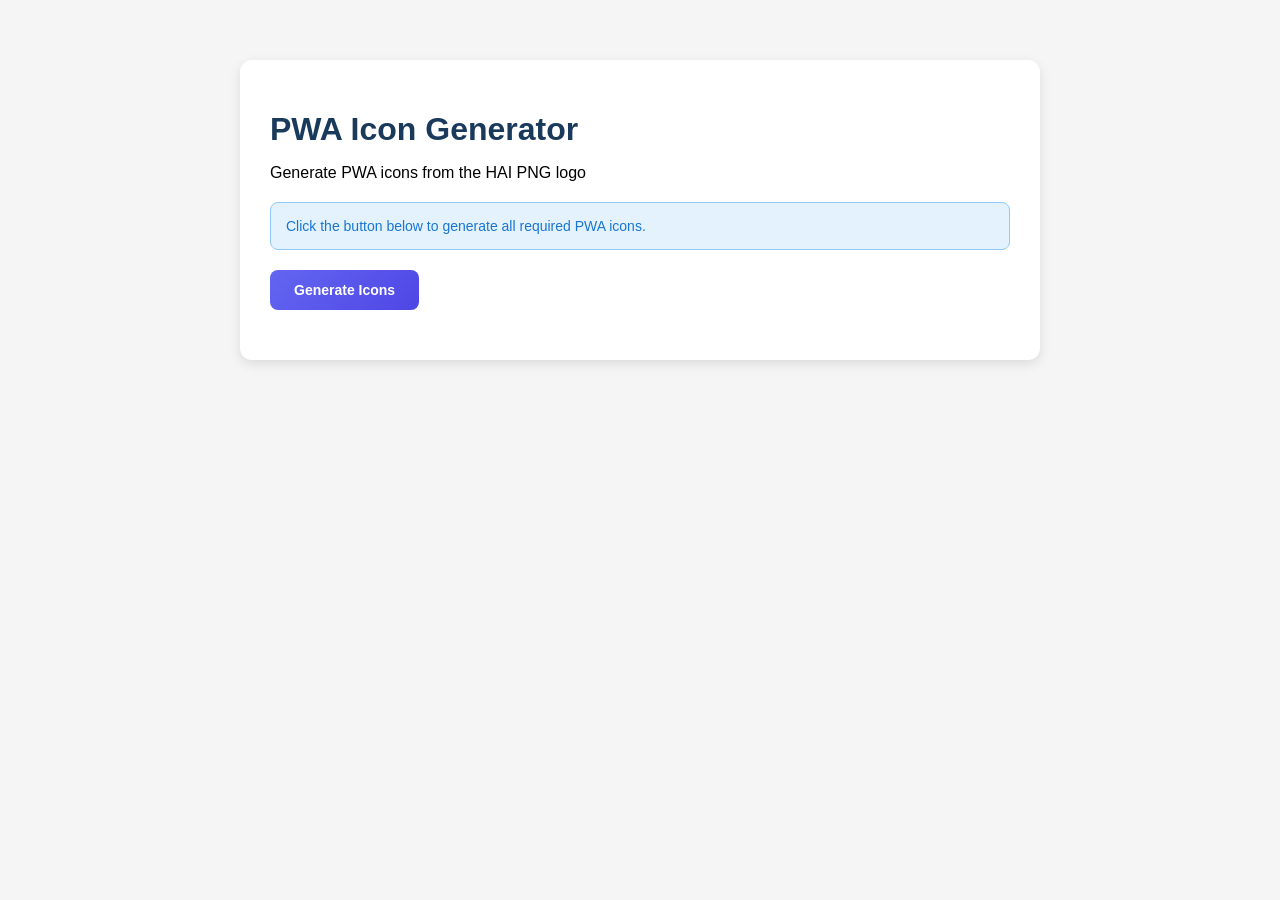
<file: generate-icons.html>
<!DOCTYPE html>
<html lang="en">
<head>
  <meta charset="UTF-8" />
  <meta name="viewport" content="width=device-width, initial-scale=1.0" />
  <title>PWA Icon Generator</title>
  <style>
    body {
      font-family: -apple-system, BlinkMacSystemFont, 'Segoe UI', Roboto, sans-serif;
      max-width: 800px;
      margin: 40px auto;
      padding: 20px;
      background: #f5f5f5;
    }
    .container {
      background: white;
      padding: 30px;
      border-radius: 12px;
      box-shadow: 0 4px 12px rgba(0,0,0,0.1);
    }
    h1 {
      color: #1a3a5c;
      margin-bottom: 10px;
    }
    .status {
      padding: 15px;
      border-radius: 8px;
      margin: 20px 0;
      font-size: 14px;
    }
    .status.info {
      background: #e3f2fd;
      color: #1976d2;
      border: 1px solid #90caf9;
    }
    .status.success {
      background: #e8f5e9;
      color: #388e3c;
      border: 1px solid #81c784;
    }
    .status.error {
      background: #ffebee;
      color: #d32f2f;
      border: 1px solid #ef5350;
    }
    button {
      background: linear-gradient(135deg, #6366f1, #4f46e5);
      color: white;
      border: none;
      padding: 12px 24px;
      border-radius: 8px;
      font-size: 14px;
      font-weight: 600;
      cursor: pointer;
      transition: all 0.3s;
    }
    button:hover {
      transform: translateY(-2px);
      box-shadow: 0 4px 12px rgba(99, 102, 241, 0.4);
    }
    button:disabled {
      opacity: 0.5;
      cursor: not-allowed;
    }
    .icon-preview {
      display: grid;
      grid-template-columns: repeat(auto-fill, minmax(100px, 1fr));
      gap: 15px;
      margin-top: 20px;
    }
    .icon-item {
      text-align: center;
      padding: 10px;
      background: #f9f9f9;
      border-radius: 8px;
    }
    .icon-item img {
      width: 64px;
      height: 64px;
      object-fit: contain;
      margin-bottom: 8px;
    }
    .icon-item span {
      font-size: 11px;
      color: #666;
      display: block;
    }
    .progress {
      margin-top: 20px;
    }
    .progress-bar {
      height: 4px;
      background: #e0e0e0;
      border-radius: 2px;
      overflow: hidden;
    }
    .progress-bar-fill {
      height: 100%;
      background: linear-gradient(90deg, #6366f1, #4f46e5);
      width: 0%;
      transition: width 0.3s;
    }
  </style>
</head>
<body>
  <div class="container">
    <h1>PWA Icon Generator</h1>
    <p>Generate PWA icons from the HAI PNG logo</p>

    <div id="status" class="status info">
      Click the button below to generate all required PWA icons.
    </div>

    <button id="generateBtn" onclick="generateIcons()">
      <i class="fas fa-download"></i> Generate Icons
    </button>

    <div class="progress" id="progress" style="display: none;">
      <div class="progress-bar">
        <div class="progress-bar-fill" id="progressBar"></div>
      </div>
      <p id="progressText" style="font-size: 13px; color: #666; margin-top: 8px;"></p>
    </div>

    <div class="icon-preview" id="iconPreview"></div>
  </div>

  <script>
    const ICON_SIZES = [192, 512];
    const APPLE_SIZES = [60, 76, 120, 144, 152, 167, 180];

    async function generateIcons() {
      const btn = document.getElementById('generateBtn');
      const status = document.getElementById('status');
      const progress = document.getElementById('progress');
      const progressBar = document.getElementById('progressBar');
      const progressText = document.getElementById('progressText');
      const preview = document.getElementById('iconPreview');

      btn.disabled = true;
      progress.style.display = 'block';
      preview.innerHTML = '';

      try {
        // Load the source logo
        status.className = 'status info';
        status.textContent = 'Loading source logo...';

        const logo = await loadImage('media/tdv-import/skin/logo.png');
        const totalIcons = ICON_SIZES.length + APPLE_SIZES.length + 2; // +2 for default apple icon and favicon
        let completed = 0;

        // Generate standard icons
        for (const size of ICON_SIZES) {
          progressText.textContent = `Generating icon ${size}x${size}...`;
          const canvas = createIcon(logo, size);
          await downloadCanvas(canvas, `media/pwa/icon-${size}x${size}.png`);
          addPreview(size, canvas.toDataURL());
          completed++;
          progressBar.style.width = `${(completed / totalIcons) * 100}%`;
        }

        // Generate Apple touch icons
        for (const size of APPLE_SIZES) {
          progressText.textContent = `Generating Apple touch icon ${size}x${size}...`;
          const canvas = createIcon(logo, size);
          await downloadCanvas(canvas, `media/pwa/apple-touch-icon-${size}x${size}.png`);
          addPreview(size, canvas.toDataURL());
          completed++;
          progressBar.style.width = `${(completed / totalIcons) * 100}%`;
        }

        // Generate default Apple touch icon (180x180)
        progressText.textContent = 'Generating default Apple touch icon...';
        const defaultAppleCanvas = createIcon(logo, 180);
        await downloadCanvas(defaultAppleCanvas, 'media/pwa/apple-touch-icon.png');
        completed++;
        progressBar.style.width = `${(completed / totalIcons) * 100}%`;

        // Generate favicon
        progressText.textContent = 'Generating favicon...';
        const faviconCanvas = createIcon(logo, 32);
        await downloadCanvas(faviconCanvas, 'media/pwa/favicon.ico');
        completed++;
        progressBar.style.width = '100%';

        status.className = 'status success';
        status.innerHTML = `✓ All icons generated successfully!<br>
                           <strong>Important:</strong> Your browser downloaded the icons. 
                           You need to manually move them to the <code>media/pwa/</code> folder.`;

        btn.disabled = false;
        btn.textContent = 'Generate Again';

      } catch (error) {
        console.error('Icon generation failed:', error);
        status.className = 'status error';
        status.textContent = `✗ Error: ${error.message}`;
        btn.disabled = false;
      }
    }

    function loadImage(src) {
      return new Promise((resolve, reject) => {
        const img = new Image();
        img.crossOrigin = 'anonymous';
        img.onload = () => resolve(img);
        img.onerror = () => reject(new Error(`Failed to load ${src}`));
        img.src = src;
      });
    }

    function createIcon(source, size) {
      const canvas = document.createElement('canvas');
      canvas.width = size;
      canvas.height = size;
      const ctx = canvas.getContext('2d');

      // Clear canvas
      ctx.clearRect(0, 0, size, size);

      // Calculate size to fit logo with padding (60% of icon size for safe zone)
      const logoSize = size * 0.6;

      // Calculate position to center the logo
      const x = (size - logoSize) / 2;
      const y = (size - logoSize) / 2;

      // Draw logo centered
      ctx.drawImage(source, x, y, logoSize, logoSize);

      return canvas;
    }

    async function downloadCanvas(canvas, filename) {
      return new Promise((resolve) => {
        canvas.toBlob((blob) => {
          const url = URL.createObjectURL(blob);
          const a = document.createElement('a');
          a.href = url;
          a.download = filename.split('/').pop();
          a.click();
          URL.revokeObjectURL(url);
          setTimeout(resolve, 100);
        }, 'image/png');
      });
    }

    function addPreview(size, dataUrl) {
      const preview = document.getElementById('iconPreview');
      const item = document.createElement('div');
      item.className = 'icon-item';
      item.innerHTML = `
        <img src="${dataUrl}" alt="${size}x${size}" />
        <span>${size}x${size}</span>
      `;
      preview.appendChild(item);
    }
  </script>
</head>
<body>
</body>
</html>
</file>
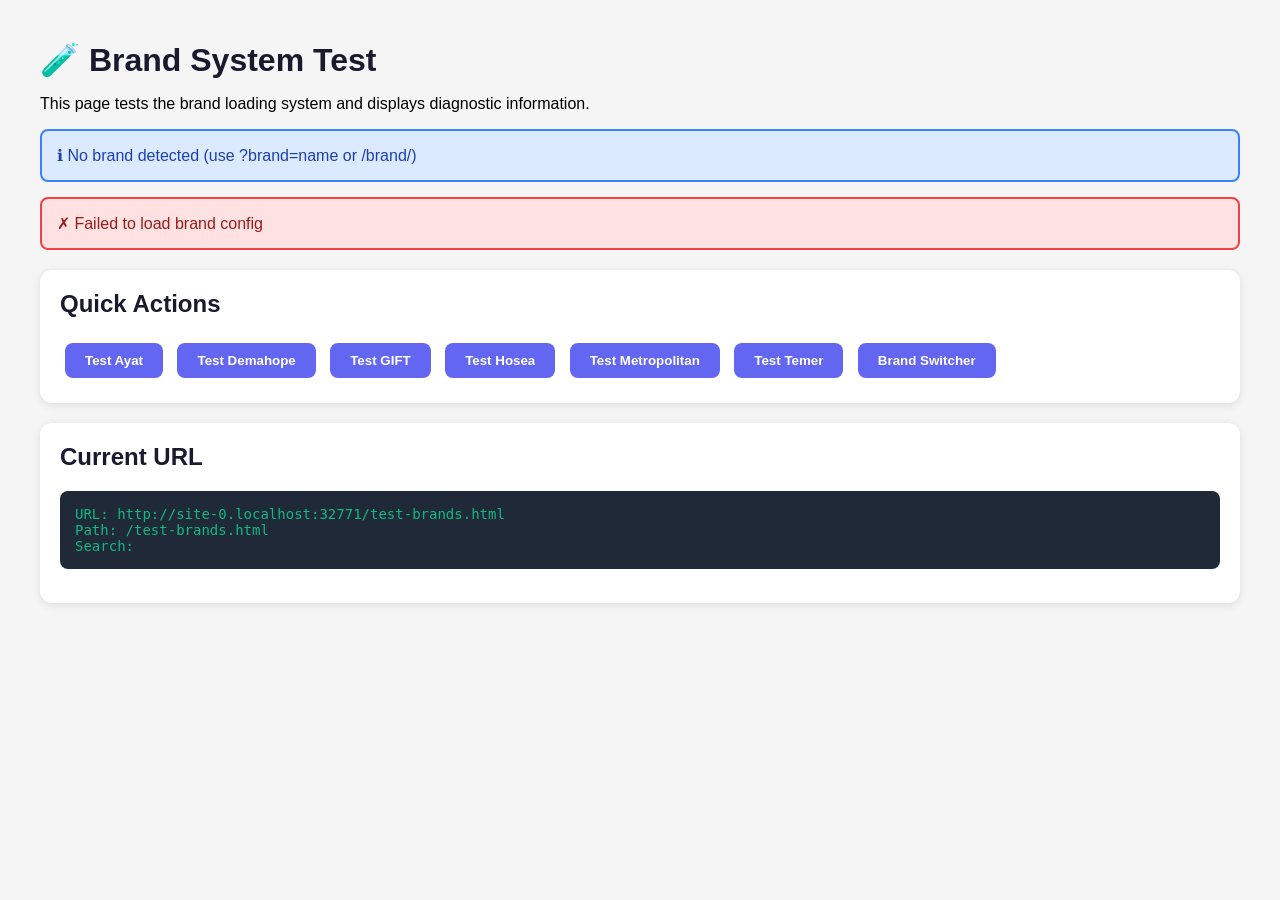
<file: test-brands.html>
<!DOCTYPE html>
<html lang="en">
<head>
  <meta charset="UTF-8">
  <meta name="viewport" content="width=device-width, initial-scale=1.0">
  <title>Brand System Test</title>
  <style>
    body {
      font-family: -apple-system, BlinkMacSystemFont, 'Segoe UI', Roboto, sans-serif;
      max-width: 1200px;
      margin: 0 auto;
      padding: 20px;
      background: #f5f5f5;
    }
    h1 {
      color: #1a1a2e;
      margin-bottom: 10px;
    }
    .status {
      padding: 15px;
      border-radius: 8px;
      margin: 15px 0;
      font-weight: 500;
    }
    .status.success {
      background: #dcfce7;
      color: #166534;
      border: 2px solid #22c55e;
    }
    .status.error {
      background: #fee2e2;
      color: #991b1b;
      border: 2px solid #ef4444;
    }
    .status.info {
      background: #dbeafe;
      color: #1e40af;
      border: 2px solid #3b82f6;
    }
    .test-section {
      background: white;
      border-radius: 12px;
      padding: 20px;
      margin: 20px 0;
      box-shadow: 0 2px 8px rgba(0,0,0,0.1);
    }
    .test-section h2 {
      margin-top: 0;
      color: #1a1a2e;
    }
    .brand-info {
      display: grid;
      grid-template-columns: repeat(auto-fit, minmax(200px, 1fr));
      gap: 15px;
      margin: 15px 0;
    }
    .brand-info-item {
      padding: 10px;
      background: #f9fafb;
      border-radius: 8px;
    }
    .brand-info-item strong {
      display: block;
      color: #6b7280;
      font-size: 0.875rem;
      margin-bottom: 5px;
    }
    .color-box {
      display: inline-block;
      width: 30px;
      height: 30px;
      border-radius: 6px;
      border: 2px solid #e5e7eb;
      margin-right: 8px;
      vertical-align: middle;
    }
    button {
      padding: 10px 20px;
      border: none;
      border-radius: 8px;
      background: #6366f1;
      color: white;
      font-weight: 600;
      cursor: pointer;
      margin: 5px;
      transition: all 0.3s ease;
    }
    button:hover {
      background: #4f46e5;
      transform: translateY(-2px);
    }
    pre {
      background: #1f2937;
      color: #10b981;
      padding: 15px;
      border-radius: 8px;
      overflow-x: auto;
      font-size: 0.875rem;
    }
  </style>
</head>
<body>
  <h1>🧪 Brand System Test</h1>
  <p>This page tests the brand loading system and displays diagnostic information.</p>

  <div id="test-results"></div>

  <div class="test-section">
    <h2>Quick Actions</h2>
    <button onclick="testBrand('ayat')">Test Ayat</button>
    <button onclick="testBrand('demahope')">Test Demahope</button>
    <button onclick="testBrand('gift')">Test GIFT</button>
    <button onclick="testBrand('hosea')">Test Hosea</button>
    <button onclick="testBrand('metropolitan')">Test Metropolitan</button>
    <button onclick="testBrand('temer')">Test Temer</button>
    <button onclick="window.location.href='brand-switcher.html'">Brand Switcher</button>
  </div>

  <div class="test-section">
    <h2>Current URL</h2>
    <pre id="url-info"></pre>
  </div>

  <script type="module">
    import { BrandLoader } from './js/BrandLoader.js';

    const results = document.getElementById('test-results');
    const urlInfo = document.getElementById('url-info');

    // Display URL info
    urlInfo.textContent = `URL: ${window.location.href}\nPath: ${window.location.pathname}\nSearch: ${window.location.search}`;

    // Test function
    window.testBrand = function(brandSlug) {
      window.location.href = `/?brand=${brandSlug}`;
    };

    // Run tests
    async function runTests() {
      const tests = [];
      
      // Test 1: Brand detection
      const brandLoader = new BrandLoader();
      tests.push({
        name: 'Brand Detection',
        status: brandLoader.brandSlug ? 'success' : 'info',
        message: brandLoader.brandSlug 
          ? `✓ Brand detected: ${brandLoader.brandSlug}` 
          : 'ℹ No brand detected (use ?brand=name or /brand/)'
      });

      // Test 2: Load brand config
      try {
        const config = await brandLoader.loadBrandConfig();
        if (config) {
          tests.push({
            name: 'Brand Config Load',
            status: 'success',
            message: `✓ Successfully loaded ${brandLoader.brandSlug} config`
          });

          // Test 3: Display brand info
          if (config.brand) {
            tests.push({
              name: 'Brand Identity',
              status: 'success',
              message: `✓ ${config.brand.companyName}`,
              details: config.brand
            });
          }

          // Test 4: Theme
          if (config.theme) {
            tests.push({
              name: 'Theme Colors',
              status: 'success',
              message: `✓ Primary: ${config.theme.primary}`,
              colors: config.theme
            });
          }
        } else {
          tests.push({
            name: 'Brand Config Load',
            status: 'error',
            message: '✗ Failed to load brand config'
          });
        }
      } catch (error) {
        tests.push({
          name: 'Brand Config Load',
          status: 'error',
          message: `✗ Error: ${error.message}`
        });
      }

      // Display results
      let html = '';
      tests.forEach(test => {
        html += `<div class="status ${test.status}">${test.message}</div>`;
        
        if (test.details) {
          html += '<div class="brand-info">';
          Object.entries(test.details).forEach(([key, value]) => {
            if (typeof value === 'string' && !key.includes('logo')) {
              html += `
                <div class="brand-info-item">
                  <strong>${key}</strong>
                  ${value}
                </div>
              `;
            }
          });
          html += '</div>';
        }

        if (test.colors) {
          html += '<div class="brand-info">';
          ['primary', 'primaryDark', 'primaryLight'].forEach(colorKey => {
            if (test.colors[colorKey]) {
              html += `
                <div class="brand-info-item">
                  <strong>${colorKey}</strong>
                  <span class="color-box" style="background: ${test.colors[colorKey]}"></span>
                  ${test.colors[colorKey]}
                </div>
              `;
            }
          });
          html += '</div>';
        }
      });

      results.innerHTML = html;
    }

    runTests();
  </script>
</body>
</html>
</file>
